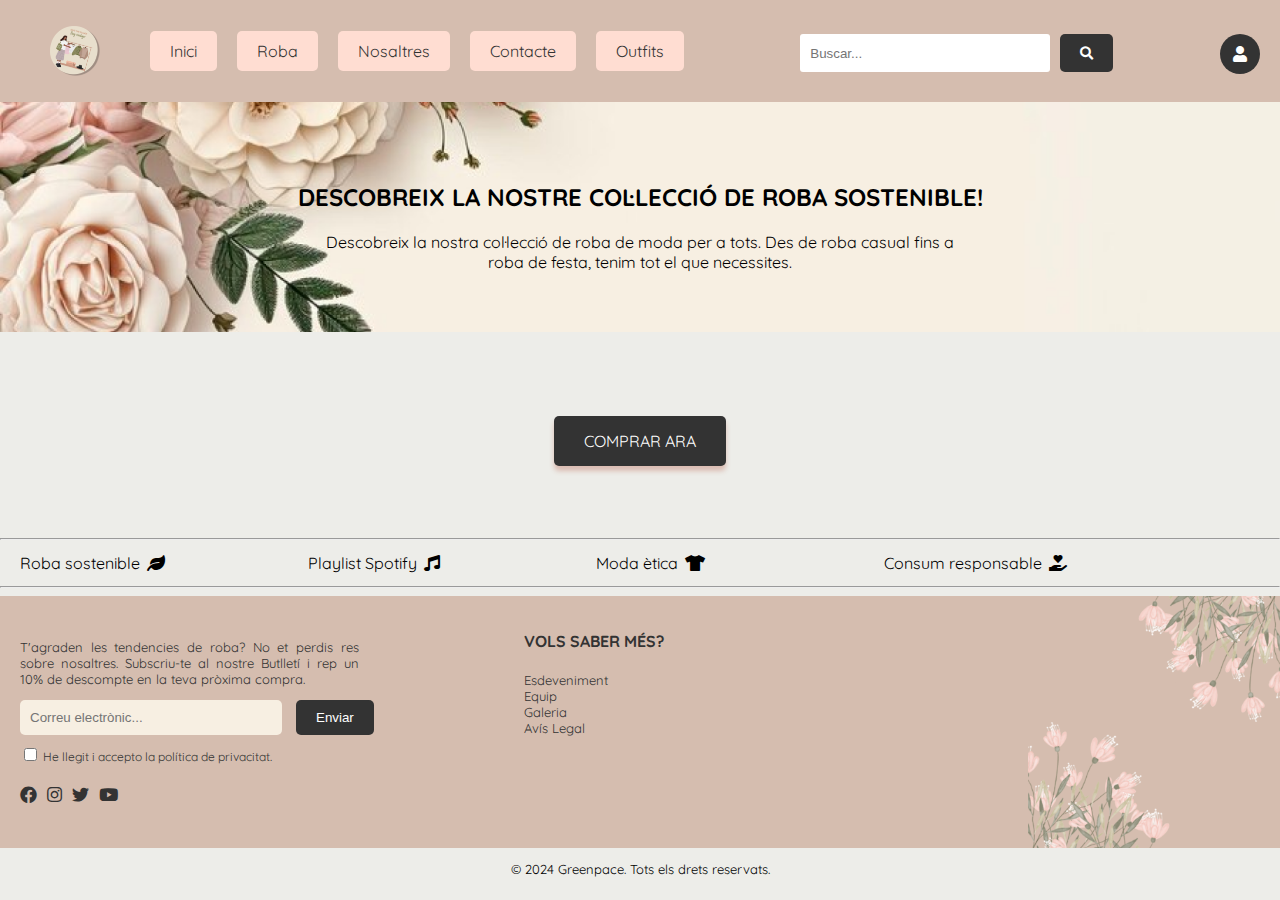
<file: html/index.html>
<!DOCTYPE html>
<html lang="ca">
    <head>
        <meta charset="UTF-8" />
        <meta name="viewport" content="width=device-width, initial-scale=1.0" />
        <title>Greenpace - Inici</title>
        <link
            rel="icon"
            href="../images/sticker-vintage.png"
            type="image/x-icon"
        />
        <link
            rel="stylesheet"
            href="https://cdnjs.cloudflare.com/ajax/libs/font-awesome/5.15.3/css/all.min.css"
        />
        <link rel="stylesheet" href="../css/styles.css" />
    </head>

    <body>
        <header>
            <nav class="navigation">
                <ul>
                    <li class="logo-navbar">
                        <a href="index.html" lang="ca" class="logo-navbar">
                            <img
                                src="../images/sticker-vintage.png"
                                alt="Logo de Greenpace"
                                class="sticker-img"
                            />
                        </a>
                    </li>
                    <li class="btn-navbar">
                        <a
                            href="index.html"
                            lang="ca"
                            class="link-navbar"
                            aria-current="page"
                            >Inici</a
                        >
                    </li>
                    <li class="btn-navbar">
                        <a href="clothes.html" lang="ca" class="link-navbar"
                            >Roba</a
                        >
                    </li>
                    <li class="btn-navbar">
                        <a href="nosaltres.html" lang="ca" class="link-navbar"
                            >Nosaltres</a
                        >
                    </li>
                    <li class="btn-navbar">
                        <a href="contacte.html" lang="ca" class="link-navbar"
                            >Contacte</a
                        >
                    </li>
                    <li class="btn-navbar">
                        <a href="outfits.html" lang="ca" class="link-navbar"
                            >Outfits</a
                        >
                    </li>
                </ul>
                <form action="/search" method="get" class="search-bar">
                    <input
                        type="search"
                        name="q"
                        class="search-input"
                        placeholder="Buscar..."
                        aria-label="Search"
                    />
                    <button
                        type="submit"
                        class="btn-search"
                        aria-label="Subscribe"
                    >
                        <i class="fas fa-search search-icon"></i>
                    </button>
                </form>
                <a aria-label="Cuenta" class="account-icon">
                    <i class="fas fa-user"></i>
                </a>
            </nav>
        </header>

        <main id="maincontent">
            <section class="home">
                <div class="home-content">
                    <h2 class="home-title">
                        DESCOBREIX LA NOSTRE COL·LECCIÓ DE ROBA SOSTENIBLE!
                    </h2>
                    <p class="description-home">
                        Descobreix la nostra col·lecció de roba de moda per a
                        tots. Des de roba casual fins a roba de festa, tenim tot
                        el que necessites.
                    </p>
                </div>
            </section>
            <div class="photos-container">
                <a href="clothes.html" class="btn-buy" lang="ca">COMPRAR ARA</a>
            </div>
            <section class="products">
                <div class="see-products"></div>
            </section>
        </main>
        <footer>
            <hr />

            <div class="sliding-container">
                <p class="sliding-text">
                    Roba sostenible <i class="fas fa-leaf"></i>
                </p>
                <p class="sliding-text">
                    Playlist Spotify <i class="fas fa-music"></i>
                </p>
                <p class="sliding-text">
                    Moda ètica <i class="fas fa-tshirt"></i>
                </p>
                <p class="sliding-text">
                    Consum responsable <i class="fas fa-hand-holding-heart"></i>
                </p>
            </div>
            <hr />
            <div class="footer-content">
                <div class="footer-section about">
                    <p class="footer-newsletter">
                        T'agraden les tendencies de roba? No et perdis res sobre
                        nosaltres. Subscriu-te al nostre Butlletí i rep un 10%
                        de descompte en la teva pròxima compra.
                    </p>
                    <form action="/subscribe" method="post">
                        <input
                            type="email"
                            name="email"
                            class="email-input"
                            placeholder="Correu electrònic..."
                            aria-label="Correu electrònic"
                            required
                        />
                        <button
                            type="submit"
                            class="btn-subscribe"
                            aria-label="Subscriure"
                        >
                            Enviar
                        </button>
                        <div class="message">
                            <input
                                type="checkbox"
                                id="newsletter"
                                name="newsletter"
                                value="subscribe"
                            />
                            <label for="newsletter">
                                He llegit i accepto la política de
                                privacitat.</label
                            >
                        </div>
                    </form>
                    <div class="socials">
                        <a href="https://www.facebook.com" aria-label="Facebook"
                            ><i class="fab fa-facebook"></i
                        ></a>
                        <a
                            href="https://www.instagram.com"
                            aria-label="Instagram"
                            ><i class="fab fa-instagram"></i
                        ></a>
                        <a href="https://www.twitter.com" aria-label="Twitter"
                            ><i class="fab fa-twitter"></i
                        ></a>
                        <a href="https://www.youtube.com" aria-label="Youtube"
                            ><i class="fab fa-youtube"></i
                        ></a>
                    </div>
                </div>
                <div class="footer-section links">
                    <h4>VOLS SABER MÉS?</h4>
                    <ul>
                        <li>
                            <a lang="ca">Esdeveniment</a>
                        </li>
                        <li><a lang="ca">Equip</a></li>
                        <li><a lang="ca">Galeria</a></li>
                        <li>
                            <a href="../pdf/avisoLegal.pdf" lang="ca"
                                >Avís Legal</a
                            >
                        </li>
                    </ul>
                </div>
                <img
                    src="../images/flowers2.png"
                    alt="Flors"
                    class="flowers-img"
                />
            </div>
            <div class="footer-bottom">
                <p>&copy; 2024 Greenpace. Tots els drets reservats.<br /></p>
            </div>
        </footer>
    </body>
</html>
</file>
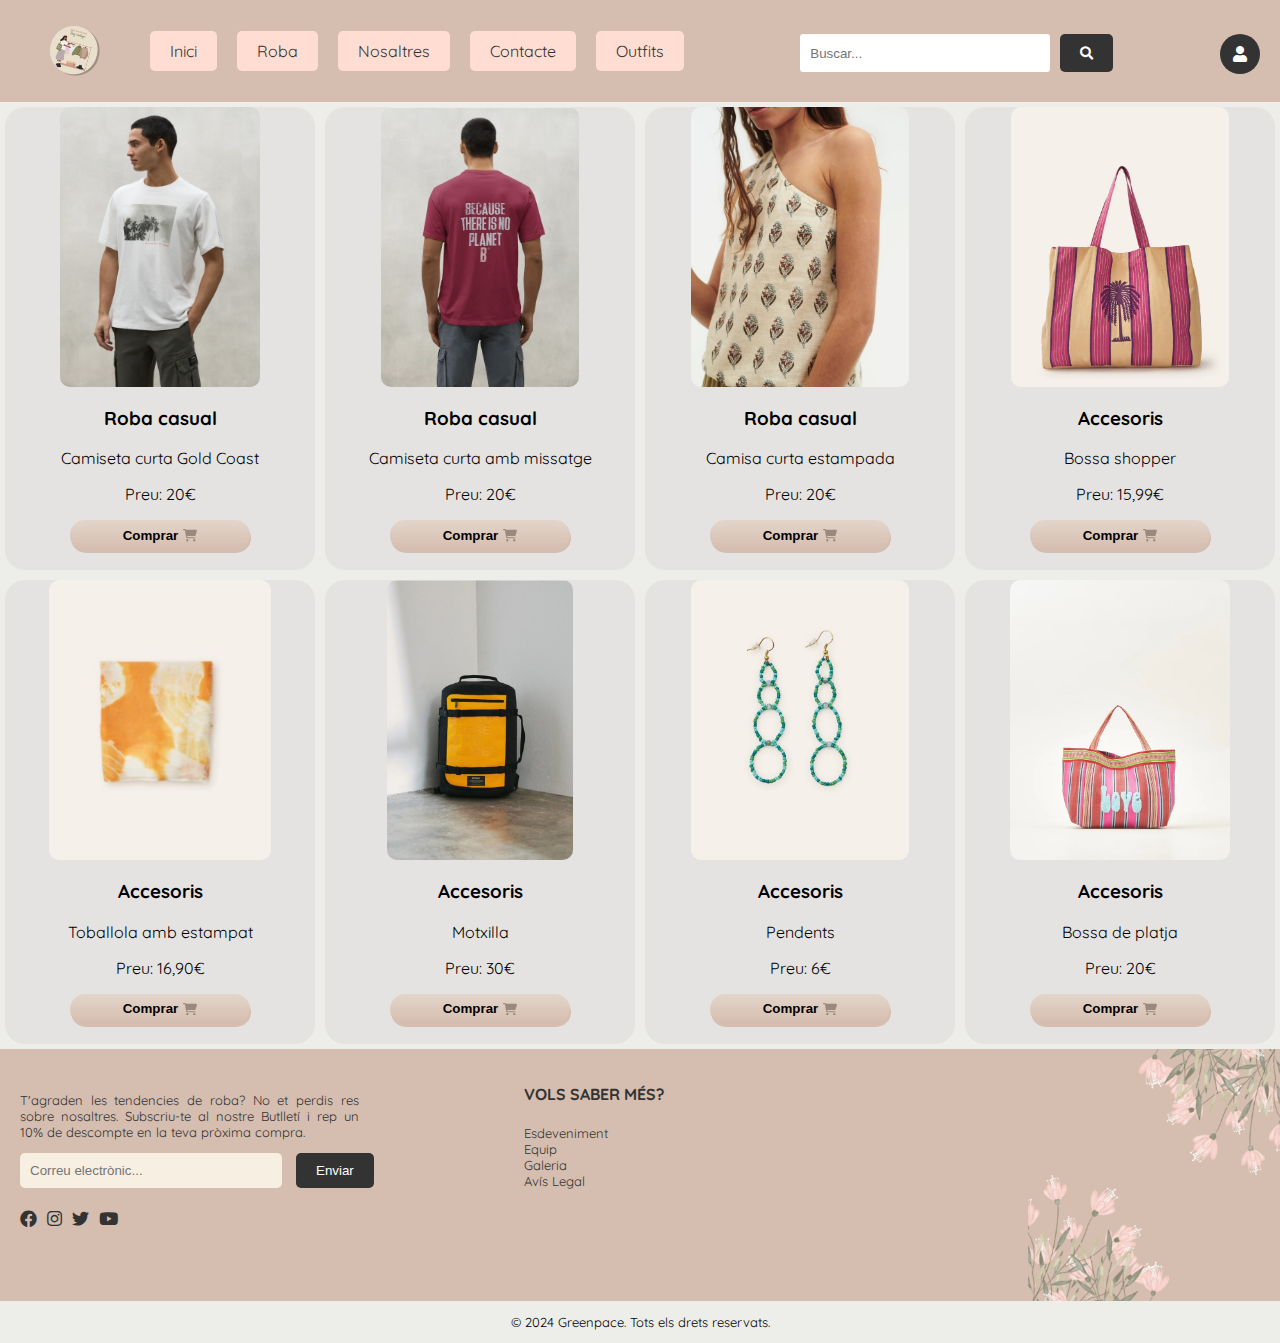
<file: html/clothes.html>
<!DOCTYPE html>
<html lang="ca">
    <head>
        <meta charset="UTF-8" />
        <meta name="viewport" content="width=device-width, initial-scale=1.0" />
        <title>Greenpace - Roba</title>
        <link
            rel="stylesheet"
            href="https://cdnjs.cloudflare.com/ajax/libs/font-awesome/5.15.3/css/all.min.css"
        />
        <link rel="stylesheet" href="../css/roba.css" />
        <link rel="stylesheet" href="../css/styles.css" />
    </head>
    <body>
        <header>
            <nav class="navigation">
                <ul>
                    <li class="logo-navbar">
                        <a href="index.html" lang="ca" class="logo-navbar">
                            <img
                                src="../images/sticker-vintage.png"
                                alt="Logo de Greenpace"
                                class="sticker-img"
                            />
                        </a>
                    </li>
                    <li class="btn-navbar">
                        <a
                            href="index.html"
                            lang="ca"
                            class="link-navbar"
                            aria-current="page"
                            >Inici</a
                        >
                    </li>
                    <li class="btn-navbar">
                        <a href="clothes.html" lang="ca" class="link-navbar"
                            >Roba</a
                        >
                    </li>
                    <li class="btn-navbar">
                        <a href="nosaltres.html" lang="ca" class="link-navbar"
                            >Nosaltres</a
                        >
                    </li>
                    <li class="btn-navbar">
                        <a href="contacte.html" lang="ca" class="link-navbar"
                            >Contacte</a
                        >
                    </li>
                    <li class="btn-navbar">
                        <a href="outfits.html" lang="ca" class="link-navbar"
                            >Outfits</a
                        >
                    </li>
                </ul>
                <form action="/search" method="get" class="search-bar">
                    <input
                        type="search"
                        name="q"
                        class="search-input"
                        placeholder="Buscar..."
                        aria-label="Search"
                    />
                    <button
                        type="submit"
                        class="btn-search"
                        aria-label="Subscribe"
                    >
                        <i class="fas fa-search search-icon"></i>
                    </button>
                </form>
                <a aria-label="Cuenta" class="account-icon">
                    <i class="fas fa-user"></i>
                </a>
            </nav>
        </header>

        <div class="grid-container">
            <div class="grid-item">
                <img src="../images/ropa1.jpg" alt="ropa 1" />
                <div class="card-image">
                    <h3>Roba casual</h3>
                    <p class="descripccion-img">Camiseta curta Gold Coast</p>
                    <p>Preu: 20€</p>
                    <button class="button-buy">
                        Comprar
                        <svg class="cartIcon" viewBox="0 0 576 512">
                            <path
                                d="M0 24C0 10.7 10.7 0 24 0H69.5c22 0 41.5 12.8 50.6 32h411c26.3 0 45.5 25 38.6 50.4l-41 152.3c-8.5 31.4-37 53.3-69.5 53.3H170.7l5.4 28.5c2.2 11.3 12.1 19.5 23.6 19.5H488c13.3 0 24 10.7 24 24s-10.7 24-24 24H199.7c-34.6 0-64.3-24.6-70.7-58.5L77.4 54.5c-.7-3.8-4-6.5-7.9-6.5H24C10.7 48 0 37.3 0 24zM128 464a48 48 0 1 1 96 0 48 48 0 1 1 -96 0zm336-48a48 48 0 1 1 0 96 48 48 0 1 1 0-96z"
                            ></path>
                        </svg>
                    </button>
                </div>
            </div>

            <div class="grid-item">
                <img src="../images/ropa2.jpg" alt="ropa 2" />
                <div class="card-image">
                    <h3>Roba casual</h3>
                    <p class="descripccion-img">Camiseta curta amb missatge</p>
                    <p>Preu: 20€</p>
                    <button class="button-buy">
                        Comprar
                        <svg class="cartIcon" viewBox="0 0 576 512">
                            <path
                                d="M0 24C0 10.7 10.7 0 24 0H69.5c22 0 41.5 12.8 50.6 32h411c26.3 0 45.5 25 38.6 50.4l-41 152.3c-8.5 31.4-37 53.3-69.5 53.3H170.7l5.4 28.5c2.2 11.3 12.1 19.5 23.6 19.5H488c13.3 0 24 10.7 24 24s-10.7 24-24 24H199.7c-34.6 0-64.3-24.6-70.7-58.5L77.4 54.5c-.7-3.8-4-6.5-7.9-6.5H24C10.7 48 0 37.3 0 24zM128 464a48 48 0 1 1 96 0 48 48 0 1 1 -96 0zm336-48a48 48 0 1 1 0 96 48 48 0 1 1 0-96z"
                            ></path>
                        </svg>
                    </button>
                </div>
            </div>

            <div class="grid-item">
                <img src="../images/ropa3.jpg" alt="Image 3" />
                <div class="card-image">
                    <h3>Roba casual</h3>
                    <p class="descripccion-img">Camisa curta estampada</p>
                    <p>Preu: 20€</p>
                    <button class="button-buy">
                        Comprar
                        <svg class="cartIcon" viewBox="0 0 576 512">
                            <path
                                d="M0 24C0 10.7 10.7 0 24 0H69.5c22 0 41.5 12.8 50.6 32h411c26.3 0 45.5 25 38.6 50.4l-41 152.3c-8.5 31.4-37 53.3-69.5 53.3H170.7l5.4 28.5c2.2 11.3 12.1 19.5 23.6 19.5H488c13.3 0 24 10.7 24 24s-10.7 24-24 24H199.7c-34.6 0-64.3-24.6-70.7-58.5L77.4 54.5c-.7-3.8-4-6.5-7.9-6.5H24C10.7 48 0 37.3 0 24zM128 464a48 48 0 1 1 96 0 48 48 0 1 1 -96 0zm336-48a48 48 0 1 1 0 96 48 48 0 1 1 0-96z"
                            ></path>
                        </svg>
                    </button>
                </div>
            </div>
            <div class="grid-item">
                <img src="../images/ropa4.jpg" alt="Image 4" />
                <div class="card-image">
                    <h3>Accesoris</h3>
                    <p class="descripccion-img">Bossa shopper</p>
                    <p>Preu: 15,99€</p>
                    <button class="button-buy">
                        Comprar
                        <svg class="cartIcon" viewBox="0 0 576 512">
                            <path
                                d="M0 24C0 10.7 10.7 0 24 0H69.5c22 0 41.5 12.8 50.6 32h411c26.3 0 45.5 25 38.6 50.4l-41 152.3c-8.5 31.4-37 53.3-69.5 53.3H170.7l5.4 28.5c2.2 11.3 12.1 19.5 23.6 19.5H488c13.3 0 24 10.7 24 24s-10.7 24-24 24H199.7c-34.6 0-64.3-24.6-70.7-58.5L77.4 54.5c-.7-3.8-4-6.5-7.9-6.5H24C10.7 48 0 37.3 0 24zM128 464a48 48 0 1 1 96 0 48 48 0 1 1 -96 0zm336-48a48 48 0 1 1 0 96 48 48 0 1 1 0-96z"
                            ></path>
                        </svg>
                    </button>
                </div>
            </div>
            <div class="grid-item">
                <img src="../images/ropa5.jpg" alt="Image 5" />
                <div class="card-image">
                    <h3>Accesoris</h3>
                    <p class="descripccion-img">Toballola amb estampat</p>
                    <p>Preu: 16,90€</p>
                    <button class="button-buy">
                        Comprar
                        <svg class="cartIcon" viewBox="0 0 576 512">
                            <path
                                d="M0 24C0 10.7 10.7 0 24 0H69.5c22 0 41.5 12.8 50.6 32h411c26.3 0 45.5 25 38.6 50.4l-41 152.3c-8.5 31.4-37 53.3-69.5 53.3H170.7l5.4 28.5c2.2 11.3 12.1 19.5 23.6 19.5H488c13.3 0 24 10.7 24 24s-10.7 24-24 24H199.7c-34.6 0-64.3-24.6-70.7-58.5L77.4 54.5c-.7-3.8-4-6.5-7.9-6.5H24C10.7 48 0 37.3 0 24zM128 464a48 48 0 1 1 96 0 48 48 0 1 1 -96 0zm336-48a48 48 0 1 1 0 96 48 48 0 1 1 0-96z"
                            ></path>
                        </svg>
                    </button>
                </div>
            </div>

            <div class="grid-item">
                <img src="../images/ropa6.jpg" alt="Image 6" />
                <div class="card-image">
                    <h3>Accesoris</h3>
                    <p class="descripccion-img">Motxilla</p>
                    <p>Preu: 30€</p>
                    <button class="button-buy">
                        Comprar
                        <svg class="cartIcon" viewBox="0 0 576 512">
                            <path
                                d="M0 24C0 10.7 10.7 0 24 0H69.5c22 0 41.5 12.8 50.6 32h411c26.3 0 45.5 25 38.6 50.4l-41 152.3c-8.5 31.4-37 53.3-69.5 53.3H170.7l5.4 28.5c2.2 11.3 12.1 19.5 23.6 19.5H488c13.3 0 24 10.7 24 24s-10.7 24-24 24H199.7c-34.6 0-64.3-24.6-70.7-58.5L77.4 54.5c-.7-3.8-4-6.5-7.9-6.5H24C10.7 48 0 37.3 0 24zM128 464a48 48 0 1 1 96 0 48 48 0 1 1 -96 0zm336-48a48 48 0 1 1 0 96 48 48 0 1 1 0-96z"
                            ></path>
                        </svg>
                    </button>
                </div>
            </div>

            <div class="grid-item">
                <img src="../images/ropa7.jpg" alt="Image 7" />
                <div class="card-image">
                    <h3>Accesoris</h3>
                    <p class="descripccion-img">Pendents</p>
                    <p>Preu: 6€</p>
                    <button class="button-buy">
                        Comprar
                        <svg class="cartIcon" viewBox="0 0 576 512">
                            <path
                                d="M0 24C0 10.7 10.7 0 24 0H69.5c22 0 41.5 12.8 50.6 32h411c26.3 0 45.5 25 38.6 50.4l-41 152.3c-8.5 31.4-37 53.3-69.5 53.3H170.7l5.4 28.5c2.2 11.3 12.1 19.5 23.6 19.5H488c13.3 0 24 10.7 24 24s-10.7 24-24 24H199.7c-34.6 0-64.3-24.6-70.7-58.5L77.4 54.5c-.7-3.8-4-6.5-7.9-6.5H24C10.7 48 0 37.3 0 24zM128 464a48 48 0 1 1 96 0 48 48 0 1 1 -96 0zm336-48a48 48 0 1 1 0 96 48 48 0 1 1 0-96z"
                            ></path>
                        </svg>
                    </button>
                </div>
            </div>

            <div class="grid-item">
                <img src="../images/ropa8.jpg" alt="Image 8" />
                <div class="card-image">
                    <h3>Accesoris</h3>
                    <p class="descripccion-img">Bossa de platja</p>
                    <p>Preu: 20€</p>
                    <button class="button-buy">
                        Comprar
                        <svg class="cartIcon" viewBox="0 0 576 512">
                            <path
                                d="M0 24C0 10.7 10.7 0 24 0H69.5c22 0 41.5 12.8 50.6 32h411c26.3 0 45.5 25 38.6 50.4l-41 152.3c-8.5 31.4-37 53.3-69.5 53.3H170.7l5.4 28.5c2.2 11.3 12.1 19.5 23.6 19.5H488c13.3 0 24 10.7 24 24s-10.7 24-24 24H199.7c-34.6 0-64.3-24.6-70.7-58.5L77.4 54.5c-.7-3.8-4-6.5-7.9-6.5H24C10.7 48 0 37.3 0 24zM128 464a48 48 0 1 1 96 0 48 48 0 1 1 -96 0zm336-48a48 48 0 1 1 0 96 48 48 0 1 1 0-96z"
                            ></path>
                        </svg>
                    </button>
                </div>
            </div>
        </div>

        <footer>
            <div class="footer-content">
                <div class="footer-section about">
                    <p class="footer-newsletter">
                        T'agraden les tendencies de roba? No et perdis res sobre
                        nosaltres. Subscriu-te al nostre Butlletí i rep un 10%
                        de descompte en la teva pròxima compra.
                    </p>
                    <form action="/subscribe" method="post">
                        <input
                            type="email"
                            name="email"
                            class="email-input"
                            placeholder="Correu electrònic..."
                            aria-label="Correu electrònic"
                            required
                        />
                        <button
                            type="submit"
                            class="btn-subscribe"
                            aria-label="Subscriure"
                        >
                            Enviar
                        </button>
                    </form>
                    <div class="socials">
                        <a href="https://www.facebook.com" aria-label="Facebook"
                            ><i class="fab fa-facebook"></i
                        ></a>
                        <a
                            href="https://www.instagram.com"
                            aria-label="Instagram"
                            ><i class="fab fa-instagram"></i
                        ></a>
                        <a href="https://www.twitter.com" aria-label="Twitter"
                            ><i class="fab fa-twitter"></i
                        ></a>
                        <a href="https://www.youtube.com" aria-label="Youtube"
                            ><i class="fab fa-youtube"></i
                        ></a>
                    </div>
                </div>
                <div class="footer-section links">
                    <h4>VOLS SABER MÉS?</h4>
                    <ul>
                        <li>
                            <a lang="ca">Esdeveniment</a>
                        </li>
                        <li><a lang="ca">Equip</a></li>
                        <li><a lang="ca">Galeria</a></li>
                        <li>
                            <a href="../pdf/avisoLegal.pdf" lang="ca"
                                >Avís Legal</a
                            >
                        </li>
                    </ul>
                </div>
                <img
                    src="../images/flowers2.png"
                    alt="Flors"
                    class="flowers-img"
                />
            </div>
            <div class="footer-bottom">
                <p>&copy; 2024 Greenpace. Tots els drets reservats.<br /></p>
            </div>
        </footer>
    </body>
</html>
</file>
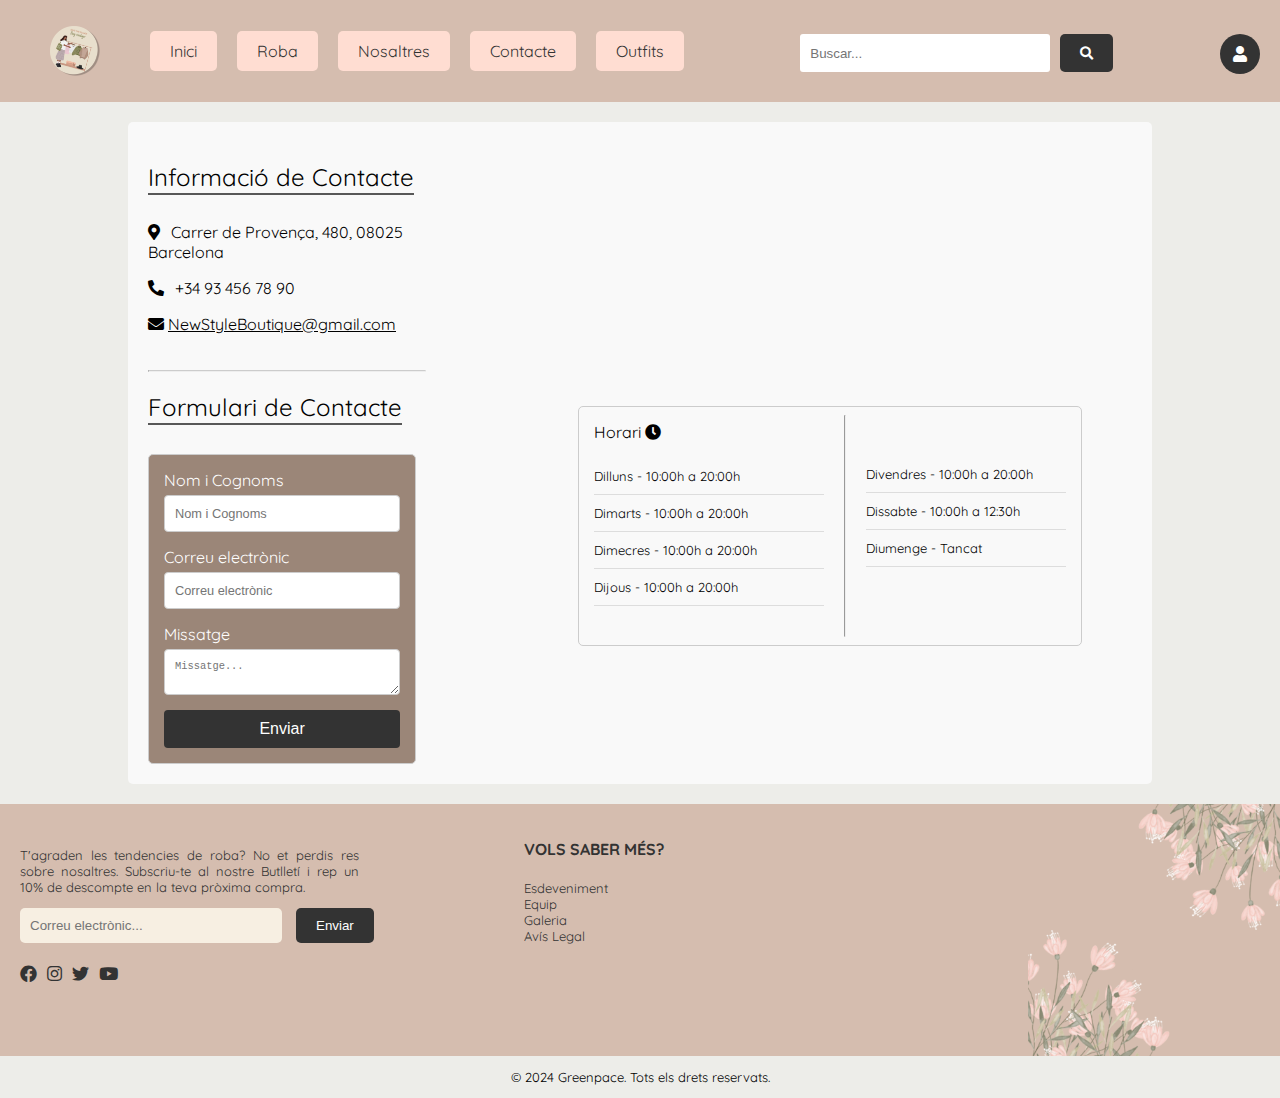
<file: html/contacte.html>
<!DOCTYPE html>
<html lang="ca">
    <head>
        <meta charset="UTF-8" />
        <meta name="viewport" content="width=device-width, initial-scale=1.0" />
        <title>Greenpace - Contacte</title>
        <link
            rel="icon"
            href="../images/sticker-vintage.png"
            type="image/x-icon"
        />
        <link
            rel="stylesheet"
            href="https://cdnjs.cloudflare.com/ajax/libs/font-awesome/5.15.3/css/all.min.css"
        />
        <link rel="stylesheet" href="../css/styles.css" />
        <link rel="stylesheet" href="../css/contacte.css" />
    </head>
    <body>
        <header role="banner">
            <nav class="navigation">
                <ul>
                    <li class="logo-navbar">
                        <a href="index.html" lang="ca" class="logo-navbar">
                            <img
                                src="../images/sticker-vintage.png"
                                alt="Logo de Greenpace"
                                class="sticker-img"
                            />
                        </a>
                    </li>
                    <li class="btn-navbar">
                        <a href="index.html" lang="ca" class="link-navbar"
                            >Inici</a
                        >
                    </li>
                    <li class="btn-navbar">
                        <a href="clothes.html" lang="ca" class="link-navbar"
                            >Roba</a
                        >
                    </li>
                    <li class="btn-navbar">
                        <a href="nosaltres.html" lang="ca" class="link-navbar"
                            >Nosaltres</a
                        >
                    </li>
                    <li class="btn-navbar">
                        <a
                            href="contacte.html"
                            lang="ca"
                            class="link-navbar"
                            aria-current="page"
                            >Contacte</a
                        >
                    </li>
                    <li class="btn-navbar">
                        <a href="outfits.html" lang="ca" class="link-navbar"
                            >Outfits</a
                        >
                    </li>
                </ul>
                <form action="/search" method="get" class="search-bar">
                    <input
                        type="search"
                        name="q"
                        class="search-input"
                        placeholder="Buscar..."
                        aria-label="Buscar"
                    />
                    <button
                        type="submit"
                        class="btn-search"
                        aria-label="Buscar"
                    >
                        <i class="fas fa-search search-icon"></i>
                    </button>
                </form>
                <a href="#" aria-label="Account" class="account-icon"
                    ><i class="fas fa-user"></i
                ></a>
            </nav>
        </header>

        <main id="main-content">
            <section class="contact">
                <div class="contact-content">
                    <div class="contact-info">
                        <div class="address-info">
                            <h2 class="contact-subtitle">
                                Informació de Contacte
                            </h2>
                            <p class="address">
                                <i
                                    class="fas fa-map-marker-alt contact-icons"
                                ></i>
                                Carrer de Provença, 480, 08025 Barcelona
                            </p>
                            <p>
                                <i class="fas fa-phone-alt contact-icons"></i>
                                +34 93 456 78 90
                            </p>
                            <p>
                                <i class="fas fa-envelope"></i>
                                <a
                                    href="mailto:NewStyleBoutique@gmail.com"
                                    class="mailto"
                                    >NewStyleBoutique@gmail.com</a
                                >
                            </p>
                            <hr class="line-separator" />
                            <h2 class="contact-subtitle">
                                Formulari de Contacte
                            </h2>
                            <form
                                action="/contact"
                                method="post"
                                class="contact-form"
                            >
                                <label for="name" class="contact-label"
                                    >Nom i Cognoms</label
                                >
                                <input
                                    id="name"
                                    type="text"
                                    name="name"
                                    class="contact-input"
                                    placeholder="Nom i Cognoms"
                                    required
                                />
                                <label for="email" class="contact-label"
                                    >Correu electrònic</label
                                >
                                <input
                                    id="email"
                                    type="email"
                                    name="email"
                                    class="contact-input"
                                    placeholder="Correu electrònic"
                                    required
                                />
                                <label for="message" class="contact-label"
                                    >Missatge</label
                                >
                                <textarea
                                    id="message"
                                    name="message"
                                    class="contact-input"
                                    placeholder="Missatge..."
                                    required
                                ></textarea>
                                <button
                                    type="submit"
                                    class="btn-contact"
                                    aria-label="Enviar"
                                >
                                    Enviar
                                </button>
                            </form>
                        </div>
                        <div class="map-info">
                            <iframe
                                src="https://www.google.com/maps/embed?pb=!1m18!1m12!1m3!1d2993.681505727711!2d2.174355315422689!3d41.40349397926419!2m3!1f0!2f0!3f0!3m2!1i1024!2i768!4f13.1!3m3!1m2!1s0x12a4a2fc23bb948d%3A0xa5a5fd2f6f5a1a4!2sCarrer%20de%20Proven%C3%A7a%2C%20480%2C%2008025%20Barcelona%2C%20Spain!5e0!3m2!1sen!2sus!4v1637672821234!5m2!1sen!2sus"
                                allowfullscreen=""
                                loading="lazy"
                                class="map-iframe"
                            ></iframe>
                            <div class="hours-list-parent">
                                <div class="hours-list-container1">
                                    <div class="hours-title">
                                        <p class="title-hour">
                                            Horari
                                            <i class="fas fa-clock clock"></i>
                                        </p>
                                    </div>
                                    <ul class="hours-list1">
                                        <li class="hours">
                                            Dilluns - 10:00h a 20:00h
                                        </li>
                                        <li class="hours">
                                            Dimarts - 10:00h a 20:00h
                                        </li>
                                        <li class="hours">
                                            Dimecres - 10:00h a 20:00h
                                        </li>
                                        <li class="hours">
                                            Dijous - 10:00h a 20:00h
                                        </li>
                                    </ul>
                                </div>
                                <hr class="line-separator2" />
                                <div class="hours-list-container2">
                                    <ul class="hours-list2">
                                        <li class="hours">
                                            Divendres - 10:00h a 20:00h
                                        </li>
                                        <li class="hours">
                                            Dissabte - 10:00h a 12:30h
                                        </li>
                                        <li class="hours">Diumenge - Tancat</li>
                                    </ul>
                                </div>
                            </div>
                        </div>
                    </div>
                </div>
            </section>
        </main>
        <footer>
            <div class="footer-content">
                <div class="footer-section about">
                    <p class="footer-newsletter">
                        T'agraden les tendencies de roba? No et perdis res sobre
                        nosaltres. Subscriu-te al nostre Butlletí i rep un 10%
                        de descompte en la teva pròxima compra.
                    </p>
                    <form action="/subscribe" method="post">
                        <input
                            type="email"
                            name="email"
                            class="email-input"
                            placeholder="Correu electrònic..."
                            aria-label="Correu electrònic"
                            required
                        />
                        <button
                            type="submit"
                            class="btn-subscribe"
                            aria-label="Subscriure"
                        >
                            Enviar
                        </button>
                    </form>
                    <div class="socials">
                        <a href="https://www.facebook.com" aria-label="Facebook"
                            ><i class="fab fa-facebook"></i
                        ></a>
                        <a
                            href="https://www.instagram.com"
                            aria-label="Instagram"
                            ><i class="fab fa-instagram"></i
                        ></a>
                        <a href="https://www.twitter.com" aria-label="Twitter"
                            ><i class="fab fa-twitter"></i
                        ></a>
                        <a href="https://www.youtube.com" aria-label="Youtube"
                            ><i class="fab fa-youtube"></i
                        ></a>
                    </div>
                </div>
                <div class="footer-section links">
                    <h4>VOLS SABER MÉS?</h4>
                    <ul>
                        <li>
                            <a lang="ca">Esdeveniment</a>
                        </li>
                        <li><a lang="ca">Equip</a></li>
                        <li><a lang="ca">Galeria</a></li>
                        <li>
                            <a href="../pdf/avisoLegal.pdf" lang="ca"
                                >Avís Legal</a
                            >
                        </li>
                    </ul>
                </div>
                <img
                    src="../images/flowers2.png"
                    alt="Flors"
                    class="flowers-img"
                />
            </div>
            <div class="footer-bottom">
                <p>&copy; 2024 Greenpace. Tots els drets reservats.<br /></p>
            </div>
        </footer>
    </body>
</html>
</file>
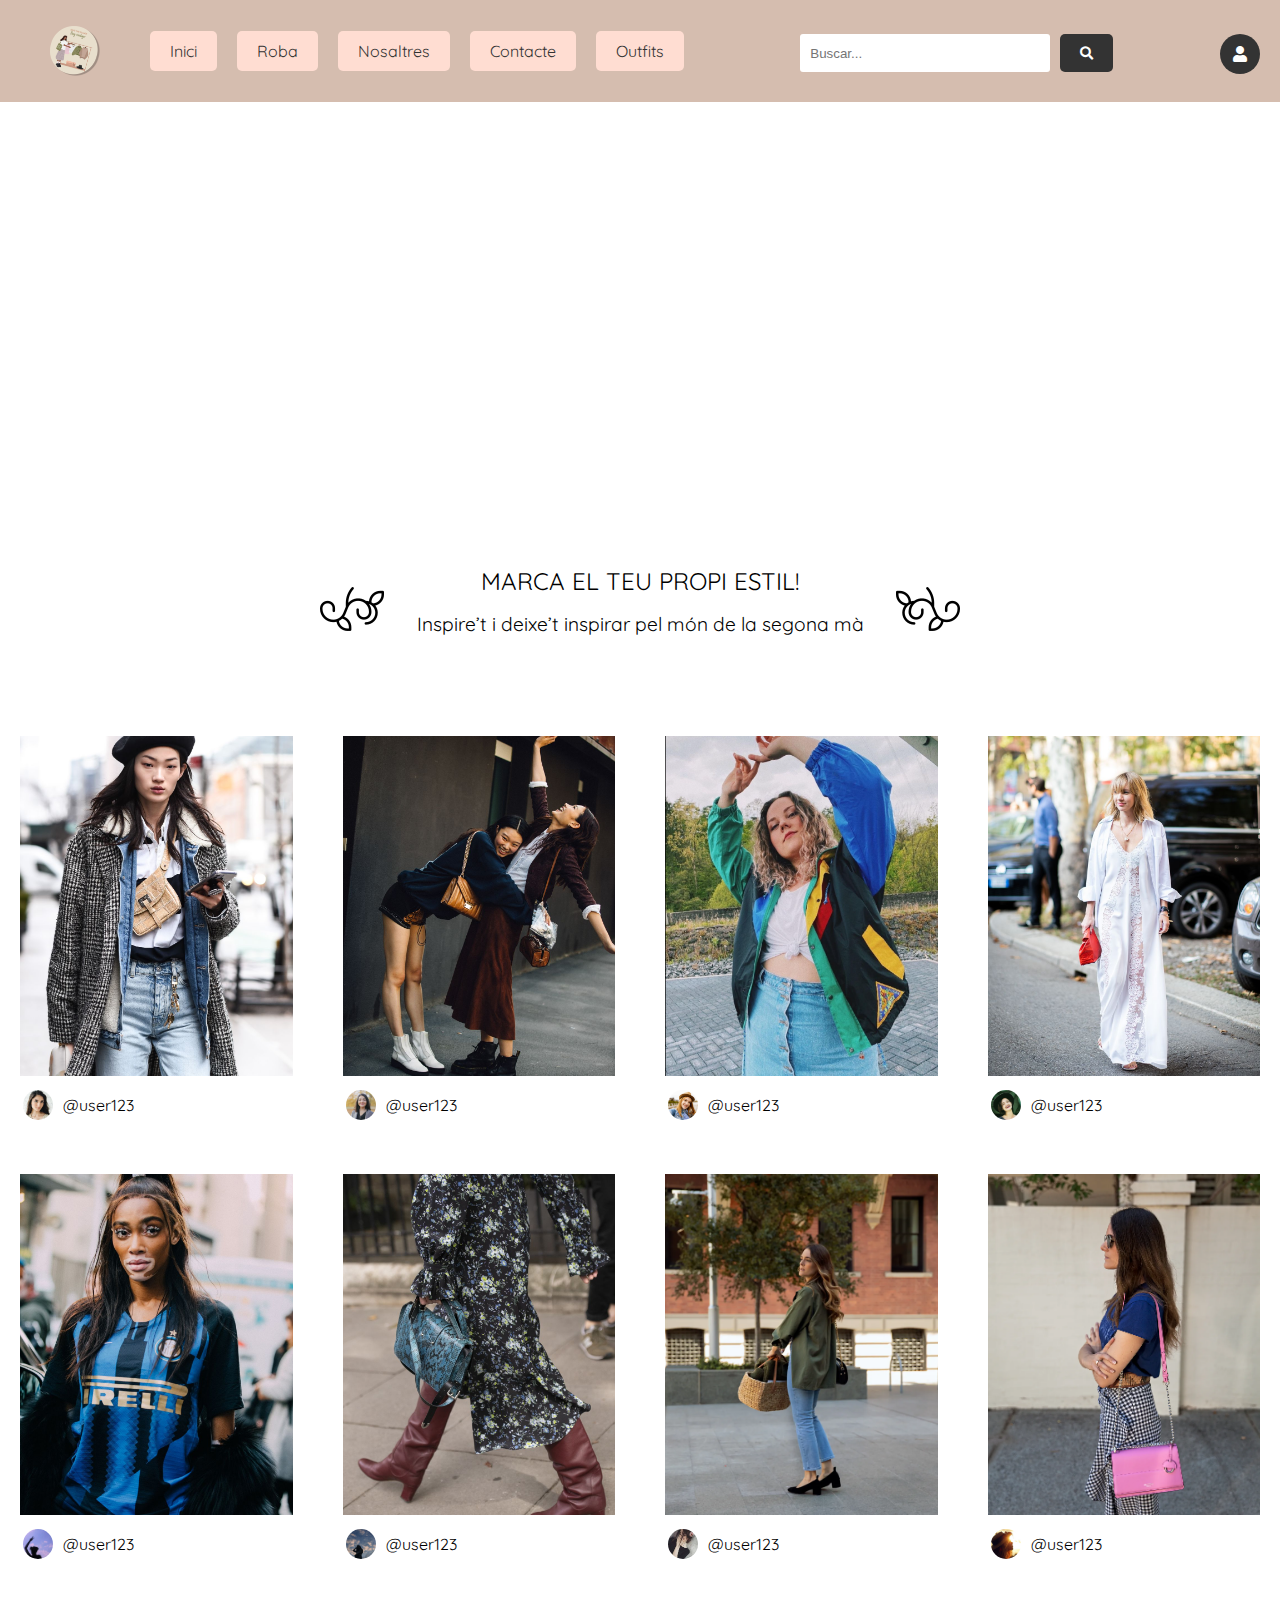
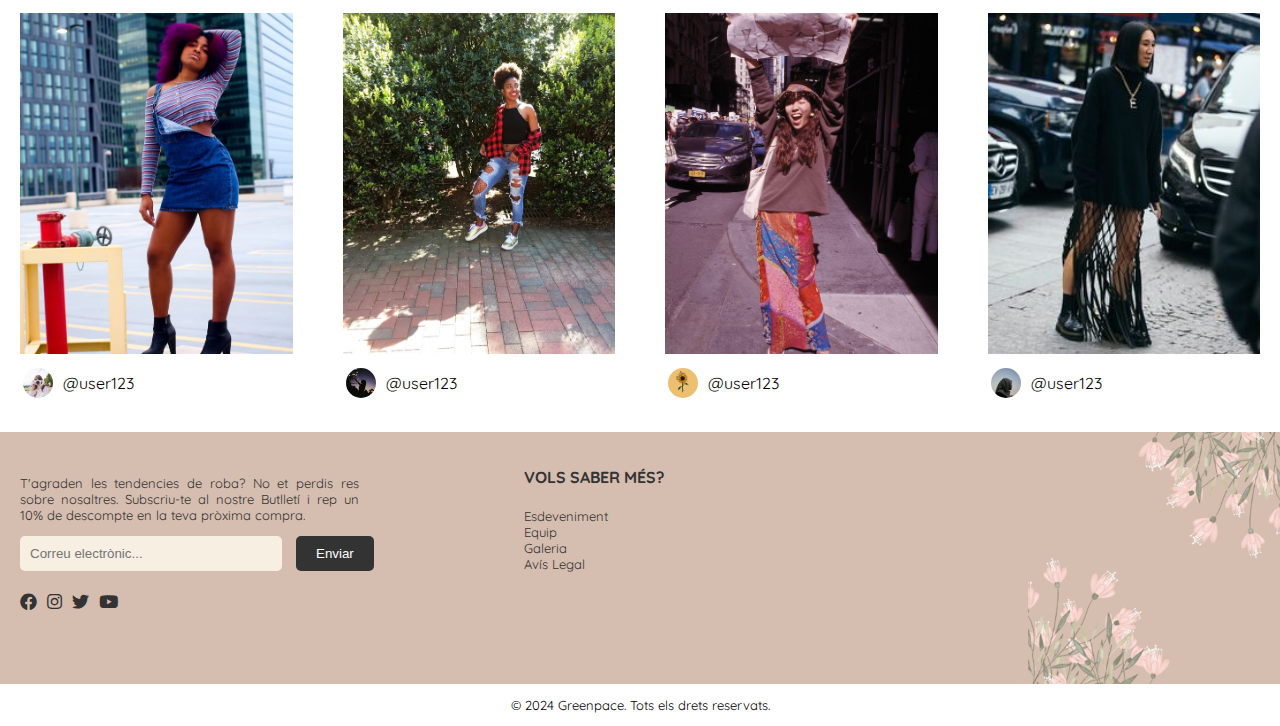
<file: html/outfits.html>
<!DOCTYPE html>
<html lang="ca">
    <head>
        <meta charset="UTF-8" />
        <meta name="viewport" content="width=device-width, initial-scale=1.0" />
        <title>Greenpace - Outfits</title>
        <link
            rel="icon"
            href="../images/sticker-vintage.png"
            type="image/x-icon"
        />
        <link
            rel="stylesheet"
            href="https://cdnjs.cloudflare.com/ajax/libs/font-awesome/5.15.3/css/all.min.css"
        />
        <link rel="stylesheet" href="../css/styles.css" />
        <link rel="stylesheet" href="../css/outifts.css" />
    </head>
    <body>
        <header>
            <nav class="navigation">
                <ul>
                    <li class="logo-navbar">
                        <a href="index.html" lang="ca" class="logo-navbar">
                            <img
                                src="../images/sticker-vintage.png"
                                alt="Logo de Greenpace"
                                class="sticker-img"
                            />
                        </a>
                    </li>
                    <li class="btn-navbar">
                        <a href="index.html" lang="ca" class="link-navbar"
                            >Inici</a
                        >
                    </li>
                    <li class="btn-navbar">
                        <a href="clothes.html" lang="ca" class="link-navbar"
                            >Roba</a
                        >
                    </li>
                    <li class="btn-navbar">
                        <a href="nosaltres.html" lang="ca" class="link-navbar"
                            >Nosaltres</a
                        >
                    </li>
                    <li class="btn-navbar">
                        <a
                            href="contacte.html"
                            lang="ca"
                            class="link-navbar"
                            aria-current="page"
                            >Contacte</a
                        >
                    </li>
                    <li class="btn-navbar">
                        <a href="outfits.html" lang="ca" class="link-navbar"
                            >Outfits</a
                        >
                    </li>
                </ul>
                <form action="/search" method="get" class="search-bar">
                    <input
                        type="search"
                        name="q"
                        class="search-input"
                        placeholder="Buscar..."
                        aria-label="Buscar"
                    />
                    <button
                        type="submit"
                        class="btn-search"
                        aria-label="Buscar"
                    >
                        <i class="fas fa-search search-icon"></i>
                    </button>
                </form>
                <a href="#" aria-label="Account" class="account-icon"
                    ><i class="fas fa-user"></i
                ></a>
            </nav>
        </header>

        <div>
            <iframe
                class="mySlides"
                src="https://www.youtube.com/embed/1KyQamImblI"
                frameborder="0"
                allow="accelerometer; autoplay; clipboard-write; encrypted-media; gyroscope; picture-in-picture"
                allowfullscreen
            ></iframe>

            <iframe
                class="mySlides"
                src="https://www.youtube.com/embed/C_A_Pfg2CyE"
                frameborder="0"
                allow="accelerometer; autoplay; clipboard-write; encrypted-media; gyroscope; picture-in-picture"
                allowfullscreen
            ></iframe>
        </div>

        <script>
            var myIndex = 0;
            carousel();

            function carousel() {
                var i;
                var x = document.getElementsByClassName('mySlides');
                for (i = 0; i < x.length; i++) {
                    x[i].style.display = 'none';
                }
                myIndex++;
                if (myIndex > x.length) {
                    myIndex = 1;
                }
                x[myIndex - 1].style.display = 'block';
                setTimeout(carousel, 6000);
            }
        </script>
        <article>
            <img src="../images/floral-design.png" alt="Flower decoration" />
            <div class="articleContent">
                <h1>MARCA EL TEU PROPI ESTIL!</h1>
                <h2>Inspire’t i deixe’t inspirar pel món de la segona mà</h2>
            </div>
            <img src="../images/floral-design.png" alt="Flower decoration" />
        </article>
        <div class="grid-container">
            <div class="grid-item">
                <img
                    class="main-image"
                    src="../images/outfits/outfit3.jpg"
                    alt="Main image"
                />
                <div class="footer">
                    <img
                        class="round-image"
                        src="../images/profilePics/profilepic1.jpg"
                        alt="Round image"
                    />
                    <p>@user123</p>
                </div>
            </div>
            <div class="grid-item">
                <img
                    class="main-image"
                    src="../images/outfits/outfit2.jpg"
                    alt="Main image"
                />
                <div class="footer">
                    <img
                        class="round-image"
                        src="../images/profilePics/profilepic2.jpg"
                        alt="Round image"
                    />
                    <p>@user123</p>
                </div>
            </div>
            <div class="grid-item">
                <img
                    class="main-image"
                    src="../images/outfits/outfit1.png"
                    alt="Main image"
                />
                <div class="footer">
                    <img
                        class="round-image"
                        src="../images/profilePics/profilepic3.jpg"
                        alt="Round image"
                    />
                    <p>@user123</p>
                </div>
            </div>
            <div class="grid-item">
                <img
                    class="main-image"
                    src="../images/outfits/outfit4.jpg"
                    alt="Main image"
                />
                <div class="footer">
                    <img
                        class="round-image"
                        src="../images/profilePics/profilepic4.jpeg"
                        alt="Round image"
                    />
                    <p>@user123</p>
                </div>
            </div>
        </div>
        <div class="grid-container">
            <div class="grid-item">
                <img
                    class="main-image"
                    src="../images/outfits/outfit5.jpg"
                    alt="Main image"
                />
                <div class="footer">
                    <img
                        class="round-image"
                        src="../images/profilePics/profilepic5.jpg"
                        alt="Round image"
                    />
                    <p>@user123</p>
                </div>
            </div>
            <div class="grid-item">
                <img
                    class="main-image"
                    src="../images/outfits/outfit6.jpg"
                    alt="Main image"
                />
                <div class="footer">
                    <img
                        class="round-image"
                        src="../images/profilePics/profilepic6.jpg"
                        alt="Round image"
                    />
                    <p>@user123</p>
                </div>
            </div>
            <div class="grid-item">
                <img
                    class="main-image"
                    src="../images/outfits/outfit7.png"
                    alt="Main image"
                />
                <div class="footer">
                    <img
                        class="round-image"
                        src="../images/profilePics/profilepic7.jpg"
                        alt="Round image"
                    />
                    <p>@user123</p>
                </div>
            </div>
            <div class="grid-item">
                <img
                    class="main-image"
                    src="../images/outfits/outfit8.png"
                    alt="Main image"
                />
                <div class="footer">
                    <img
                        class="round-image"
                        src="../images/profilePics/profilepic8.jpg"
                        alt="Round image"
                    />
                    <p>@user123</p>
                </div>
            </div>
        </div>
        <div class="grid-container">
            <div class="grid-item">
                <img
                    class="main-image"
                    src="../images/outfits/outfit15.jpg"
                    alt="Main image"
                />
                <div class="footer">
                    <img
                        class="round-image"
                        src="../images/profilePics/profilepic9.png"
                        alt="Round image"
                    />
                    <p>@user123</p>
                </div>
            </div>
            <div class="grid-item">
                <img
                    class="main-image"
                    src="../images/outfits/outfit10.jpg"
                    alt="Main image"
                />
                <div class="footer">
                    <img
                        class="round-image"
                        src="../images/profilePics/profilepic10.jpg"
                        alt="Round image"
                    />
                    <p>@user123</p>
                </div>
            </div>
            <div class="grid-item">
                <img
                    class="main-image"
                    src="../images/outfits/outfit11.jpg"
                    alt="Main image"
                />
                <div class="footer">
                    <img
                        class="round-image"
                        src="../images/profilePics/profilepic11.jpg"
                        alt="Round image"
                    />
                    <p>@user123</p>
                </div>
            </div>
            <div class="grid-item">
                <img
                    class="main-image"
                    src="../images/outfits/outfit14.jpg"
                    alt="Main image"
                />
                <div class="footer">
                    <img
                        class="round-image"
                        src="../images/profilePics/profilepic12.jpg"
                        alt="Round image"
                    />
                    <p>@user123</p>
                </div>
            </div>
        </div>

        <footer>
            <div class="footer-content">
                <div class="footer-section about">
                    <p class="footer-newsletter">
                        T'agraden les tendencies de roba? No et perdis res sobre
                        nosaltres. Subscriu-te al nostre Butlletí i rep un 10%
                        de descompte en la teva pròxima compra.
                    </p>
                    <form action="/subscribe" method="post">
                        <input
                            type="email"
                            name="email"
                            class="email-input"
                            placeholder="Correu electrònic..."
                            aria-label="Correu electrònic"
                            required
                        />
                        <button
                            type="submit"
                            class="btn-subscribe"
                            aria-label="Subscriure"
                        >
                            Enviar
                        </button>
                    </form>
                    <div class="socials">
                        <a href="https://www.facebook.com" aria-label="Facebook"
                            ><i class="fab fa-facebook"></i
                        ></a>
                        <a
                            href="https://www.instagram.com"
                            aria-label="Instagram"
                            ><i class="fab fa-instagram"></i
                        ></a>
                        <a href="https://www.twitter.com" aria-label="Twitter"
                            ><i class="fab fa-twitter"></i
                        ></a>
                        <a href="https://www.youtube.com" aria-label="Youtube"
                            ><i class="fab fa-youtube"></i
                        ></a>
                    </div>
                </div>
                <div class="footer-section links">
                    <h4>VOLS SABER MÉS?</h4>
                    <ul>
                        <li>
                            <a lang="ca">Esdeveniment</a>
                        </li>
                        <li><a lang="ca">Equip</a></li>
                        <li><a lang="ca">Galeria</a></li>
                        <li>
                            <a href="../pdf/avisoLegal.pdf" lang="ca"
                                >Avís Legal</a
                            >
                        </li>
                    </ul>
                </div>
                <img
                    src="../images/flowers2.png"
                    alt="Flors"
                    class="flowers-img"
                />
            </div>
            <div class="footer-bottom">
                <p>&copy; 2024 Greenpace. Tots els drets reservats.<br /></p>
            </div>
        </footer>
    </body>
    <script src="../js/outfits.js"></script>
</html>
</file>
<file: css/styles.css>
@import url('https://fonts.googleapis.com/css2?family=Quicksand:wght@300..700&display=swap');

html {
    font-family: "Quicksand", sans-serif;
    font-weight: 400;
    font-style: normal;
}

/* Header */

.header-img {
    width: 100%;
    height: 200px;
    object-fit: cover;
}

body {
    background-color: #edede9;
    margin: 0;
    padding: 0;
}

/* Navigation */

.navigation {
    background-color: #d5bdaf;
    color: #333;
    padding: 10px;
    justify-content: space-between;
    text-align: center;
    display: flex;
    align-items: center; 
    overflow: hidden;
}

.account-icon {
    display: flex;
    margin-top: 5px;
    margin-right: 10px;
    width: 40px;
    height: 40px;
    justify-content: center;
    align-items: center;
    border-radius: 100%;
    background-color: #333;
    color: #fff;
}

.account-icon:hover {
    color: #fff;
    background-color: #575757;
}

nav ul {
    display: flex;
    align-items: center;
    text-decoration: none;
    list-style-type: none;
    padding: 0;
}

.btn-navbar {
    display: inline;
    margin: 0px 10px;
    background-color: #FFDDD2;
    padding: 10px 20px;
    border-radius: 5px;
    text-decoration: none;
    color: #000;
    justify-content: center;
    align-items: center;
    text-decoration: none;

} 

.link-navbar {
    text-decoration: none;
    color: #333;
}


.logo-navbar {
    display: inline-flex;
    align-items: center;
    margin: 0px 0px 0px 20px;
    margin-right: 20px;
}

.logo-navbar img {
    width: auto; 
    height: 50px; 
}

.search-bar {
    display: flex;
    margin-top: 4px;
    height: 38px;
}

.search-input{
    width: 250px;
    padding: 10px;
    border: none;
    border-radius: 3px;
    margin-right: 10px;
}

.search-icon {
    color: #fff;    
}

.btn-search {
    padding: 10px 20px;
    cursor: pointer;
    border: none;
    text-align: center;
    text-decoration: none;
    border-radius: 5px;
    background-color: #333;
}

.btn-search:hover {
    background-color: #9a9a9a;
    box-shadow: inset 0 5px 5px rgba(0, 0, 0, 0.2);
}

/* Home pàgina */

.home {
    background-image: url('../images/header.png');
    background-size: cover;
    background-position: center;
    height: 230px; 
    position: relative;   
}

.home-content {
    padding: 60px 0px;
}

.home-title {
    text-align: center;
    margin-bottom: 20px;
}

.description-home {
    text-align: center;
    margin-bottom: 20px;
    width: 50%;
    margin: 0 auto;
}

.products {
    display: flex;
    justify-content: space-around;
    flex-wrap: wrap;
    height: 60px;
}

.btn-buy {
    background-color: #333;
    color: #fff;
    border: none;
    padding: 15px 30px;
    text-align: center;
    text-decoration: none;
    font-size: 16px;
    margin: 4px 2px;
    cursor: pointer;
    border-radius: 5px;
    box-shadow: 0 5px 5px #dbbcb2;
}

.btn-buy:hover {
    background-color: #9a9a9a;
    box-shadow: inset 0 5px 5px rgba(0, 0, 0, 0.2);
}

/* Imatges roba */

.photos-container {
    display: flex;
    justify-content: space-around;
    flex-wrap: wrap;
    margin-top: 80px;
}
   
.sticker-img {
    width: 80px;
    height: 80px;
    object-fit: cover;
}

.flowers-img {
    width: 20%;
    object-fit: cover;
    left: 73%; 
}

@keyframes rotate-right {
    0% { transform: rotate(0deg); }
    50% { transform: rotate(15deg); }
    100% { transform: rotate(0deg); }
}

@keyframes rotate-left {
    0% { transform: rotate(0deg); }
    50% { transform: rotate(-15deg); }
    100% { transform: rotate(0deg); }
}

.skirt-img, .jeans-img, .shoes-img, .totebag-img {
    animation: rotate-right 2s infinite linear;
}

.hoodie-img, .sweatshirt-img, .hat-img {
    animation: rotate-left 2s infinite linear;
}

/* Footer */

.footer-content {
    background-color: #d5bdaf;
    color: #333;
    padding: 0px 0px 0px 20px;
    display: flex;
    flex-wrap: wrap;
    justify-content: space-between;
}

.footer-section {
    flex: 1;
    padding-top: 10px;
    margin-right: 20px;
}

.footer-section h4 {
    margin-top: 25px;
}

.footer-section ul {
    list-style: none;
    font-size: 13px;
    padding: 0;
    margin-right: 20px;
}

.footer-section li:hover {
    transform: scale(0.8);
    transition: 0.7s;
}

.footer-section ul a {
    color: #333;
    text-decoration: none;
}

.footer-section .contact-form input,
.footer-section .contact-form textarea {
    width: calc(100% - 20px);
    padding: 10px;
    margin-bottom: 10px;
    background-color: #F7EFE2;
    border: none;
    border-radius: 5px;
}

.footer-section .contact-form button {
    width: 100%;
    background-color: #FFDDD2;
    color: #333;
    border: none;
    padding: 15px 0;
    text-align: center;
    text-decoration: none;
    font-size: 16px;
    margin: 4px 2px;
    cursor: pointer;
    border-radius: 5px;
}

.footer-bottom {
    text-align: center;
    font-size: small;
}

.footer-newsletter{
    display: flex;
    justify-content: center;
    align-items: center;
    font-size: 13px;
    width: 70%;
    padding-top: 20px;
    text-align: justify;
}

.email-input {
    width: 50%;
    padding: 10px;
    margin-right: 10px;
    background-color: #F7EFE2;
    border: none;
    border-radius: 5px;
}
.message {
    width: 80%;
    margin: 10px 0px;
    font-size: 12px;

}
.btn-subscribe{
    background-color: #333;
    color: #fff;
    border: none;
    padding: 10px 20px;
    text-align: center;
    text-decoration: none;
    cursor: pointer;
    border-radius: 5px;
}

/* Socials */

.socials {
    display: flex;
    margin-top: 20px;
    font-size: 17px;
    padding-bottom: 10px;
}

.socials a {
    color: #333;
    margin-right: 10px;
}

/* Slider */

.sliding-container {
    display: flex;
    overflow: hidden;
    animation: slide 80s linear infinite;
    height: 30px;
    align-items: center;
    padding: 0 20px;
    width: 90vw;
}

.sliding-text {
    display: flex;
    overflow: hidden;
    margin-right: 50px; 
    align-items: center;
    width: 25%; 
}

.sliding-text i {
    margin-left: 7px;
}

@keyframes slide {
    0% { transform: translateX(0); }
    100% { transform: translateX(-50%); } 
}

/* Responsive code */

@media screen and (max-width: 768px) {
    .logo-navbar img {
        width: 40px; 
        height: 40px; 
    }

    .search-input {
        width: 150px;
    }

    .search-bar {
        margin-top: 5px;
    }

    .btn-navbar {
        padding: 10px 15px;
    }

    .btn-buy {
        padding: 10px 15px;
    }

    .footer-content {
        padding: 10px;
    }

    .footer-section {
        margin-right: 0px;
    }

    .footer-section ul {
        margin-right: 0px;
    }

    .footer-section .contact-form input,
    .footer-section .contact-form textarea {
        width: calc(100% - 10px);
    }

    .footer-section .contact-form button {
        padding: 10px 0;
    }

    .footer-newsletter {
        width: 100%;
    }

    .email-input {
        width: 70%;
    }

    .socials {
        font-size: 15px;
    }
}

@media screen and (max-width: 425px) {
    .search-input {
        width: 100px;
    }

    .search-bar {
        margin-top: 5px;
    }

    .btn-navbar {
        padding: 10px 15px;
    }

    .btn-buy {
        padding: 10px 15px;
    }

    .footer-content {
        padding: 10px;
    }

    .footer-section {
        margin-right: 0px;
    }

    .footer-section ul {
        margin-right: 0px;
    }

    .footer-section .contact-form input,
    .footer-section .contact-form textarea {
        width: calc(100% - 10px);
    }

    .footer-section .contact-form button {
        padding: 10px 0;
    }

    .footer-newsletter {
        width: 100%;
    }

    .email-input {
        width: 70%;
    }

    .socials {
        font-size: 15px;
    }
}

@media screen and (max-width: 375px) {
    .search-input {
        width: 80px;
    }

    .search-bar {
        margin-top: 5px;
    }

    .btn-navbar {
        padding: 10px 15px;
    }

    .btn-buy {
        padding: 10px 15px;
    }

    .footer-content {
        padding: 10px;
    }

    .footer-section {
        margin-right: 0px;
    }

    .footer-section ul {
        margin-right: 0px;
    }

    .footer-section .contact-form input,
    .footer-section .contact-form textarea {
        width: calc(100% - 10px);
    }

    .footer-section .contact-form button {
        padding: 10px 0;
    }

    .footer-newsletter {
        width: 100%;
    }

    .email-input {
        width: 70%;
    }

    .socials {
        font-size: 15px;
    }
}

@media screen and (max-width: 320px) {
    .search-input {
        width: 60px;
    }

    .search-bar {
        margin-top: 5px;
    }

    .btn-navbar {
        padding: 10px 15px;
    }

    .btn-buy {
        padding: 10px 15px;
    }

    .footer-content {
        padding: 10px;
    }

    .footer-section {
        margin-right: 0px;
    }

    .footer-section ul {
        margin-right: 0px;
    }

    .footer-section .contact-form input,
    .footer-section .contact-form textarea {
        width: calc(100% - 10px);
    }

    .footer-section .contact-form button {
        padding: 10px 0;
    }

    .footer-newsletter {
        width: 100%;
    }

    .email-input {
        width: 70%;
    }

    .socials {
        font-size: 15px;
    }
}

@media screen and (max-width: 600px) {
    .products-display {
        flex-direction: column;
    }
}
</file>
<file: css/roba.css>
/* roba.html */
    /* grid roba*/
    .grid-container {
        display: grid;
        grid-template-columns: repeat(4, 1fr);
        grid-template-rows: repeat(2, 1fr);
    }
    .grid-item {
        display: flex;
        justify-content: center;
        align-items: center;
        flex-direction: column;
        padding-bottom: 20px;
        background-color: #e1dedca9;
        margin: 5px;
        border-radius: 20px;

    }
   .grid-item:hover{
        background-color: #f3f3f3;
        transition-duration: .3s;
   }
    .grid-item img {
        max-width: 100%;
        max-height: 90%;
        height: 280px;
        width: auto;
        border-radius: 10px;
    }
    .card-image{
        text-align: center;
        display: flex;
        justify-content: center;
        align-items: center;
        flex-direction: column;
    }
    .descripccion-img{
        margin-left: 15px;
        margin-right: 15px;
        margin-top: 0;
        margin-bottom: 0;
    }
    /* boton comprar */
    .button-buy {
    width: 180px;
    height: 30px;
    background-image: linear-gradient(#E3D5CA, #D5BDAF);
    border: none;
    border-radius: 50px;
    color: rgb(0, 0, 0);
    font-weight: 600;
    display: flex;
    align-items: center;
    justify-content: center;
    gap: 5px;
    cursor: pointer;
    box-shadow: 1px 3px 0px #D5BDAF;
    transition-duration: .3s;
    }
    
    .cartIcon {
    width: 14px;
    height: fit-content;
    }
    
    .cartIcon path {
    fill: #9b887f;
    }
    .button-buy:active {
    transform: translate(2px ,0px);
    box-shadow: 0px 1px 0px #D5BDAF;
    padding-bottom: 1px;
    }
</file>
<file: css/contacte.css>
main {
    width: 80%;
    margin: auto;
    padding: 20px;
}

.contact {
    padding: 20px;
    background-color: #f9f9f9;
    border-radius: 5px;
}

.contact-title {
    font-size: 2em;
    margin-bottom: 20px;
}

.address {
    width: 65%;
    margin-top: 30px;
}

.contact-icons{
    margin-right: 7px;

}

.contact-subtitle {
    font-weight: normal;
    text-decoration: underline;
    text-decoration-color: #585858; 
    text-underline-offset: 0.3em; 
}

.contact-content {
    display: flex;
    justify-content: space-between;
}

.contact-info {
    display: flex;
    justify-content: space-between;
}

.address-info, .map-info {
    width: 50%;
}

.contact-info h2 {
    font-size: 1.5em;
    margin-bottom: 10px;
}

.contact-info p {
    margin-bottom: 10px;
}

.map-iframe {
    width: 500px;
    height: 240px;
    border: none;
    border-radius: 5px;
}

.mailto{
    color: #000;
}

.hours-list-parent {
    margin-top: 20px !important;
    display: flex;
    padding: 0px 15px;
    border-radius: 5px;
    width: 110%;
    border: 1px solid #ccc;
    
}

.hours-list1{
    width: 230px;
    list-style-type: none; 
    text-align: left;
    padding: 0px 20px 0px 0px;
}

.hours-list2 {
    width: 200px;
    list-style-type: none; 
    padding: 33px 20px;
    text-align: left;
}

.hours {
    padding: 10px 0; 
    border-bottom: 1px solid #ddd; 
    font-size: 13px;
    justify-content: space-between;
}

.hours-title{    
    font-size: 1em;
    margin-top: 15px;
}

.title-hour {
    font-size: 1em;
    margin-top: 10px;
}

/* Formulari de contacte */

.contact-form {
    background-color: #9b8678;
    display: flex;
    flex-direction: column;
    border: 1px solid #ccc;
    width: 55%;
    margin-top: 32px;
    padding: 15px;
    border-radius: 5px;
}

.contact-label {
    font-size: 1em;
    margin-bottom: 5px;
    color: #fff;
}

.contact-input {
    padding: 10px;
    margin-bottom: 15px;
    border: 1px solid #ccc;
    border-radius: 4px;
    font-size: 0.8em;
}

.btn-contact {
    padding: 10px 20px;
    background-color: #007bff;
    color: #fff;
    border: none;
    border-radius: 4px;
    cursor: pointer;
    font-size: 1em;
    background-color: #333;

}

.line-separator {
    border-top: 1px solid #ccc;
    margin: 36px 0px 0px 0px;
    width: 21.6vw;
}

.line-separator2 {
    border-top: 1px solid #ccc;
    height: 220px;
}

.contact-form h2 {
    margin-top: 7px;
    margin-bottom: 20px;
    font-size: 18px;
    align-items: center;
    display: flex;
    color: #fff;
    justify-content: center;
}
</file>
<file: css/outifts.css>
@import url('https://fonts.googleapis.com/css2?family=Quicksand:wght@300..700&display=swap');

html {
    font-family: "Quicksand", sans-serif;
    font-weight: 400;
    font-style: normal;
}

body {
  background-color: #ffffff;
  margin: 0;
  padding: 0;
}

article {
  display: grid !important;
  grid-template-columns: auto 1fr auto;
  align-items: center;
  gap: 10px;
  margin: 5% 25% 5% 25%;
}

.footer {
  display: flex;
  flex-direction: row;
  align-items: center;
  gap: 10px;
  justify-content: start;
  padding: 3px;

}

.articleContent {
  font-family: "Quicksand", sans-serif;
  display: flex;
  flex-direction: column;
  font-weight: lighter;
  align-items: center;
  justify-content: center;
}

.articleContent h1 {
  font-size: 1.5em;
  font-weight: normal;
  margin: 0;
  padding: 0;
  text-align: center;
}

.articleContent h2 {
  font-size: 1.2em;
  font-weight: normal;
  text-align: center;
}

@media screen and (max-width: 1600px) {
  .articleContent {
    text-align: center;
  }
}

article img:nth-child(3) {
  transform: scaleX(-1);
}

.grid-container {
  display: grid;
  grid-template-columns: repeat(4, 1fr);
  gap: 10px;
}

.grid-item {
  display: flex;
  flex-direction: column;
  align-items: left;
  padding: 20px;
  border-radius: 10px;
  
}

.main-image {
  width: 100%;
  height: auto;
  aspect-ratio: 4 / 5;
  object-fit: cover;
}

.round-image {
  width: 30px;
  height: 30px;
  border-radius: 50%;
  object-fit: cover;
}

.carousel {
  position: relative;
}

.carousel-inner {
  display: flex;
  overflow: hidden;
}

.mySlides {
  display: none;
  align-items: center;
}

iframe {
  width: 100%;
  height: 400px;
}

.carousel-control-prev,
.carousel-control-next {
  position: absolute;
  top: 50%;
  transform: translateY(-50%);
  background-color: rgba(0, 0, 0, 0.5);
  color: white;
  border: none;
  cursor: pointer;
  padding: 10px;
  z-index: 1;
}

.carousel-control-prev {
  left: 10px;
}

.carousel-control-next {
  right: 10px;
}
</file>
